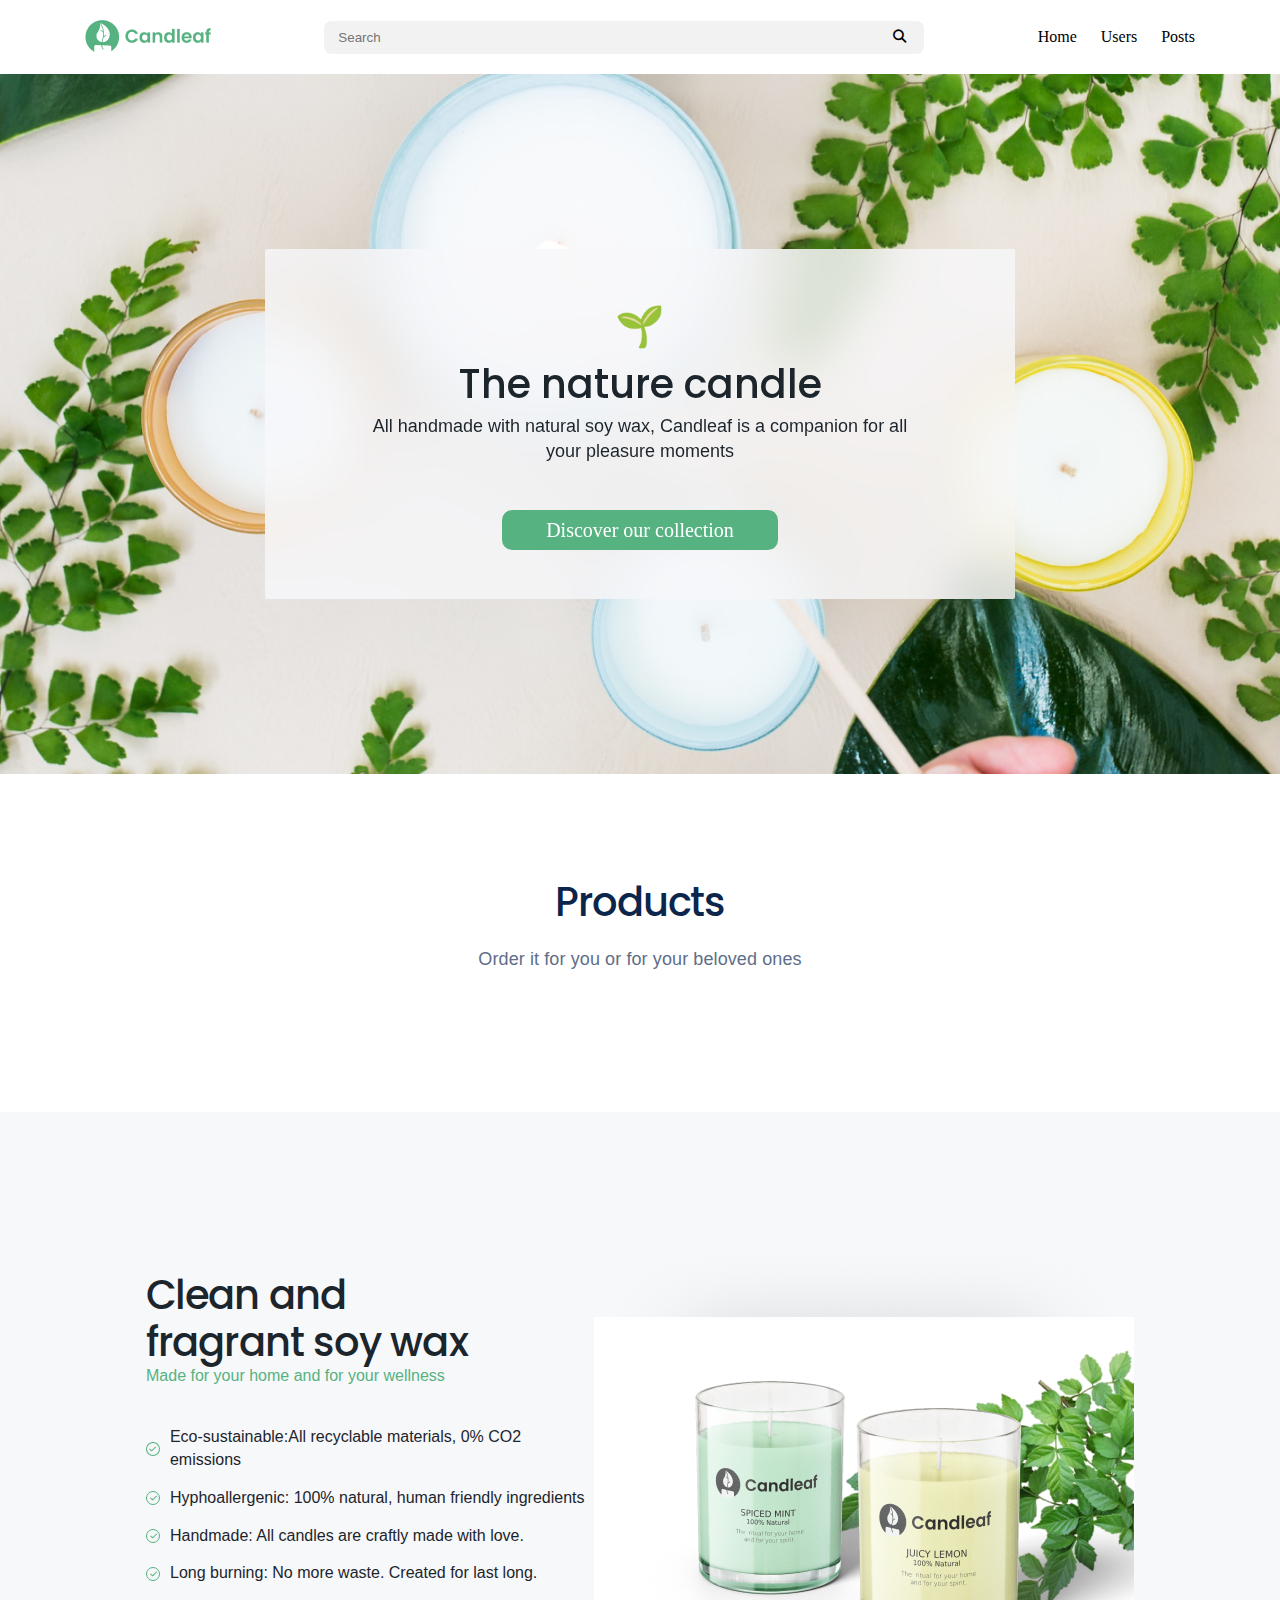
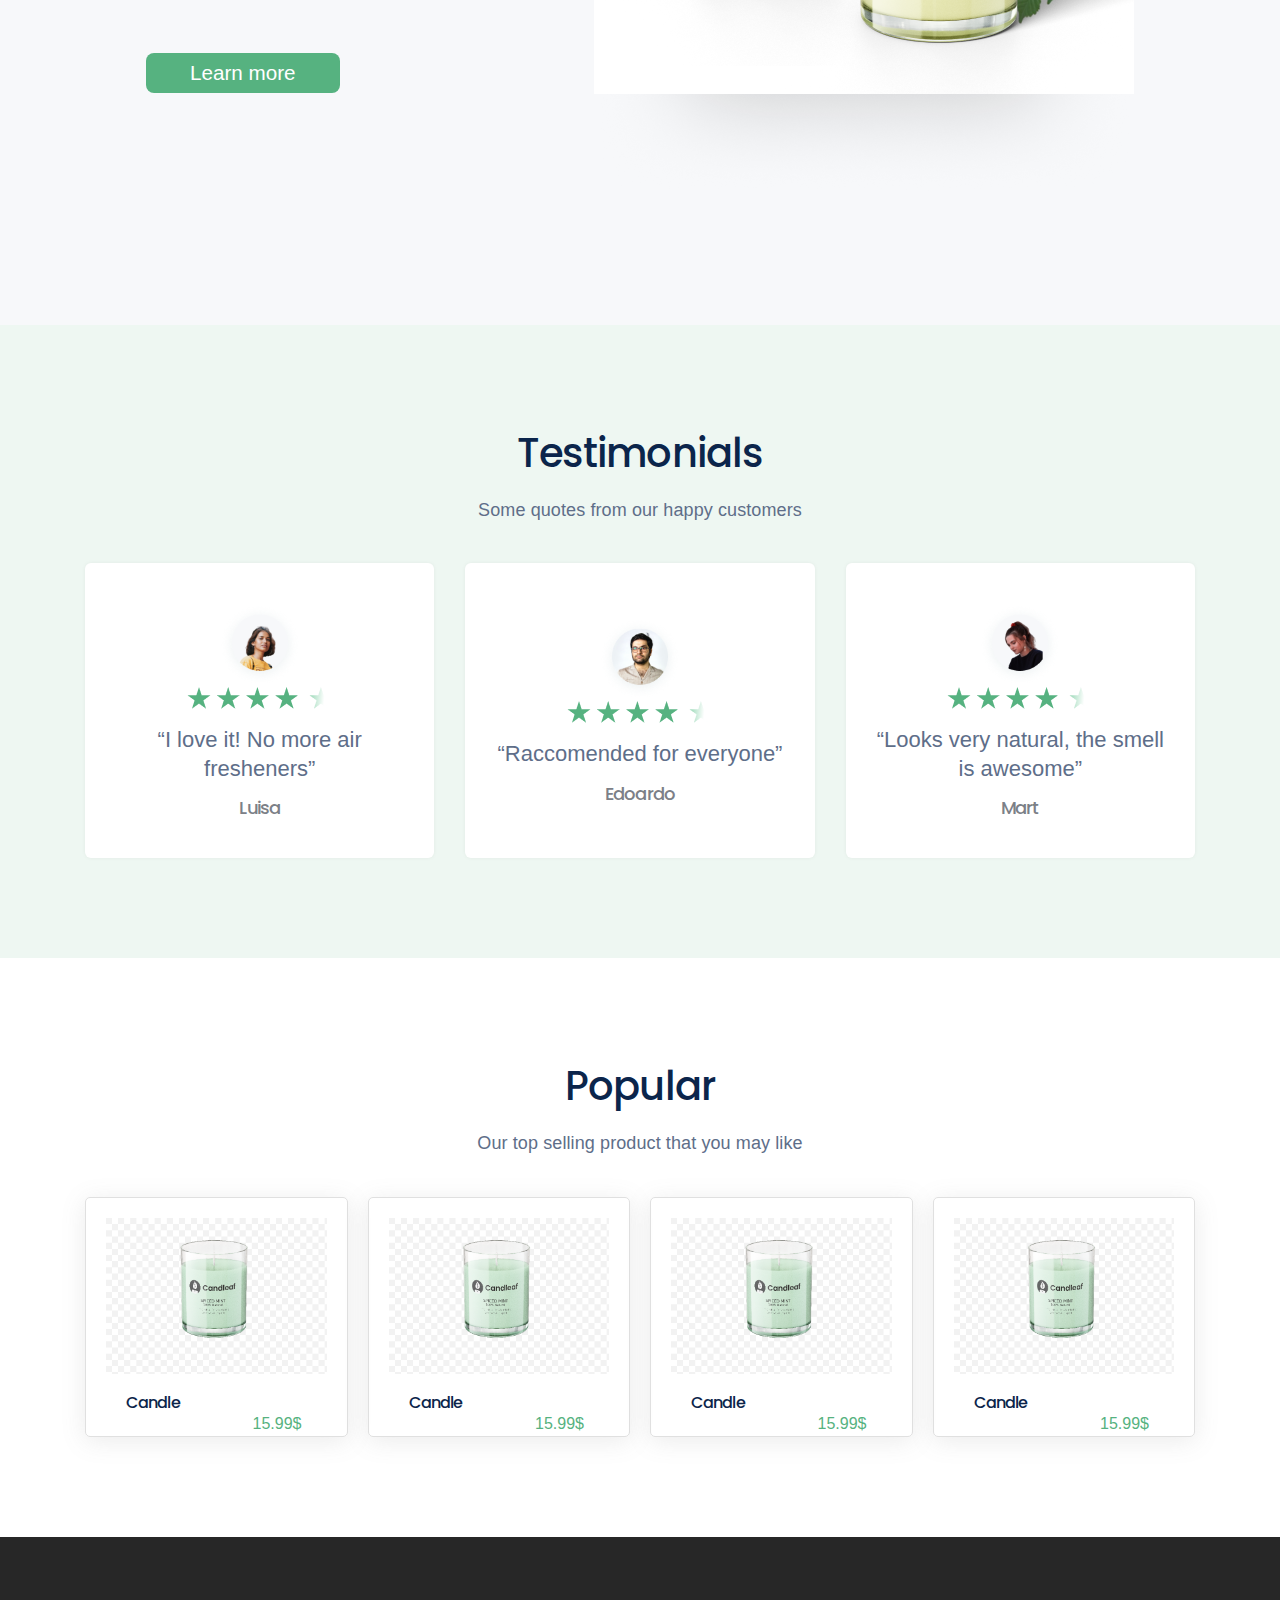
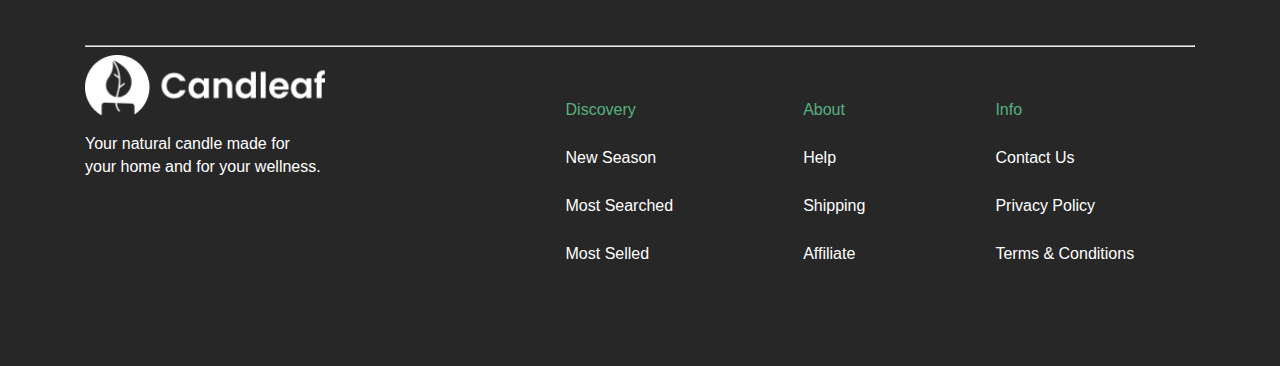
<file: index.html>
<!DOCTYPE html>
<html lang="en">

<head>
    <meta charset="UTF-8">
    <meta name="viewport" content="width=device-width, initial-scale=1.0">
    <link rel="preconnect" href="https://fonts.googleapis.com">
    <link rel="preconnect" href="https://fonts.gstatic.com" crossorigin>
    <link href="https://fonts.googleapis.com/css2?family=Poppins&display=swap" rel="stylesheet">
    <link rel="stylesheet" href="https://cdnjs.cloudflare.com/ajax/libs/font-awesome/6.7.2/css/all.min.css"
        integrity="sha512-Evv84Mr4kqVGRNSgIGL/F/aIDqQb7xQ2vcrdIwxfjThSH8CSR7PBEakCr51Ck+w+/U6swU2Im1vVX0SVk9ABhg=="
        crossorigin="anonymous" referrerpolicy="no-referrer" />

    <link rel="stylesheet" href="./css/main.min.css">
    <title>Online Store</title>
</head>

<body>
    <header class="header">
        <div class="container">
            <nav class="navbar">
                <a href="#" class="logo">
                    <img src="./assets/logo.png" alt="">
                </a>
                <div class="search">
                    <input type="search" class="search-input" placeholder="Search">
                    <button class="search-btn">
                        <i class="fas fa-search"></i>
                    </button>
                    <div class="search__drop">
                        <ul class="search__list">
                           
                        </ul>
                    </div>
                </div>
                <ul class="navbar-list">
                    <li class="navbar-item">
                        <a href="#" class="navbar-link">Home</a>
                    </li>
                    <li class="navbar-item">
                        <a href="#" class="navbar-link">Users</a>
                    </li>
                    <li class="navbar-item">
                        <a href="#" class="navbar-link">Posts</a>
                    </li>
                </ul>
            </nav>
        </div>
    </header>
    <section class="hero">
        <div class="container">
            <div class="hero-content">
                <p class="emoji">🌱</p>
                <h1 class="hero-title">The nature candle</h1>
                <p class="hero-text">All handmade with natural soy wax, Candleaf is a companion for all your pleasure
                    moments</p>
                <a href="#" class="hero-btn">Discover our collection</a>
            </div>
        </div>
    </section>
    <section class="products">
        <div class="container">
            <h2 class="products__title">Products</h2>
            <p class="products__subtitle">
                Order it for you or for your beloved ones
            </p>
            <div class="loading">

            </div>
            <div class="products__list">
               
                
            </div>
        </div>
    </section>
    <section class="info">
        <div class="container">
            <div class="info__content">
                <div class="info__description">
                    <h2 class="info__title">Clean and fragrant soy wax</h2>
                    <p class="info__text">Made for your home and for your wellness</p>

                    <ul class="info__list">
                        <li class="info__item">
                            <span class="info__check"><i class="fas fa-check"></i></span>
                            <p class="info__subtitle">Eco-sustainable:All recyclable materials, 0% CO2 emissions</p>
                        </li>
                        <li class="info__item">
                            <span class="info__check"><i class="fas fa-check"></i></span>
                            <p class="info__subtitle">Hyphoallergenic: 100% natural, human friendly ingredients </p>
                        </li>
                        <li class="info__item">
                            <span class="info__check"><i class="fas fa-check"></i></span>
                            <p class="info__subtitle">Handmade: All candles are craftly made with love.</p>
                        </li>
                        <li class="info__item">
                            <span class="info__check"><i class="fas fa-check"></i></span>
                            <p class="info__subtitle">Long burning: No more waste. Created for last long.</p>
                        </li>
                    </ul>

                    <a href="#" class="info__btn">Learn more</a>
                </div>
                <div class="info__img">
                    <img src="./assets/info.png" alt="">
                </div>
            </div>
        </div>
    </section>
    <section class="testimonials">
        <div class="container">
            <h2 class="testimonials__title">
                Testimonials
            </h2>
            <p class="testimonials__subtitle">
                Some quotes from our happy customers
            </p>
            <div class="testimonials__list">
                <div class="testimonials__item">
                    <img src="./assets/testimonial-1.png" alt="" class="testimonials__img">
                    <img src="./assets/Stars.png" alt="" class="testimonials__star">
                    <p class="testimonials__text">“I love it! No more air fresheners”</p>
                    <p class="testimonials__name">Luisa</p>
                </div>
                <div class="testimonials__item">
                    <img src="./assets/testimonial-2.png" alt="" class="testimonials__img">
                    <img src="./assets/Stars.png" alt="" class="testimonials__star">
                    <p class="testimonials__text">“Raccomended for everyone”</p>
                    <p class="testimonials__name">Edoardo</p>
                </div>
                <div class="testimonials__item">
                    <img src="./assets/testimonial-3.png" alt="" class="testimonials__img">
                    <img src="./assets/Stars.png" alt="" class="testimonials__star">
                    <p class="testimonials__text">“Looks very natural, the smell is awesome”</p>
                    <p class="testimonials__name">Mart</p>
                </div>

            </div>
        </div>
    </section>
    <section class="products">
        <div class="container">
            <h2 class="products__title">Popular</h2>
            <p class="products__subtitle">
                Our top selling product that you may like
            </p>
            <div class="products__list">
                <div class="products__item">
                    <div class="products__img">
                        <img src="./assets/product.png" alt="">
                    </div>
                    <div class="products__content">
                        <h3 class="products__heading">Candle</h3>
                        <p class="products__price">15.99$</p>
                    </div>
                </div>
                <div class="products__item">
                    <div class="products__img">
                        <img src="./assets/product.png" alt="">
                    </div>
                    <div class="products__content">
                        <h3 class="products__heading">Candle</h3>
                        <p class="products__price">15.99$</p>
                    </div>
                </div>
                <div class="products__item">
                    <div class="products__img">
                        <img src="./assets/product.png" alt="">
                    </div>
                    <div class="products__content">
                        <h3 class="products__heading">Candle</h3>
                        <p class="products__price">15.99$</p>
                    </div>
                </div>
                <div class="products__item">
                    <div class="products__img">
                        <img src="./assets/product.png" alt="">
                    </div>
                    <div class="products__content">
                        <h3 class="products__heading">Candle</h3>
                        <p class="products__price">15.99$</p>
                    </div>
                </div>
            </div>
        </div>
    </section>
    <footer class="footer">
        <div class="container">
            <hr class="footer__line">
            <div class="footer__content">
                <div class="footer__logo">
                    <img src="./assets/logo-foot.png" alt="">
                    <p class="logo__desc">Your natural candle made for your home and for your wellness.</p>
                </div>
                <div class="footer__links">
                    <ul class="footer__list">
                        <li class="footer__item">
                            <a href="#" class="footer__link">Discovery</a>
                        </li>
                        <li class="footer__item">
                            <a href="#" class="footer__link">New Season</a>
                        </li>
                        <li class="footer__item">
                            <a href="#" class="footer__link">Most Searched</a>
                        </li>
                        <li class="footer__item">
                            <a href="#" class="footer__link">Most Selled</a>
                        </li>
                    </ul>
                    <ul class="footer__list">
                        <li class="footer__item">
                            <a href="#" class="footer__link">About</a>
                        </li>
                        <li class="footer__item">
                            <a href="#" class="footer__link">Help</a>
                        </li>
                        <li class="footer__item">
                            <a href="#" class="footer__link">Shipping</a>
                        </li>
                        <li class="footer__item">
                            <a href="#" class="footer__link">Affiliate</a>
                        </li>
                    </ul>
                    <ul class="footer__list">
                        <li class="footer__item">
                            <a href="#" class="footer__link">Info</a>
                        </li>
                        <li class="footer__item">
                            <a href="#" class="footer__link">Contact Us</a>
                        </li>
                        <li class="footer__item">
                            <a href="#" class="footer__link">Privacy Policy</a>
                        </li>
                        <li class="footer__item">
                            <a href="#" class="footer__link">Terms & Conditions</a>
                        </li>
                    </ul>
                </div>
            </div>
        </div>
    </footer>


    <script src="./scripts/app.js"></script>
</body>

</html>
</file>
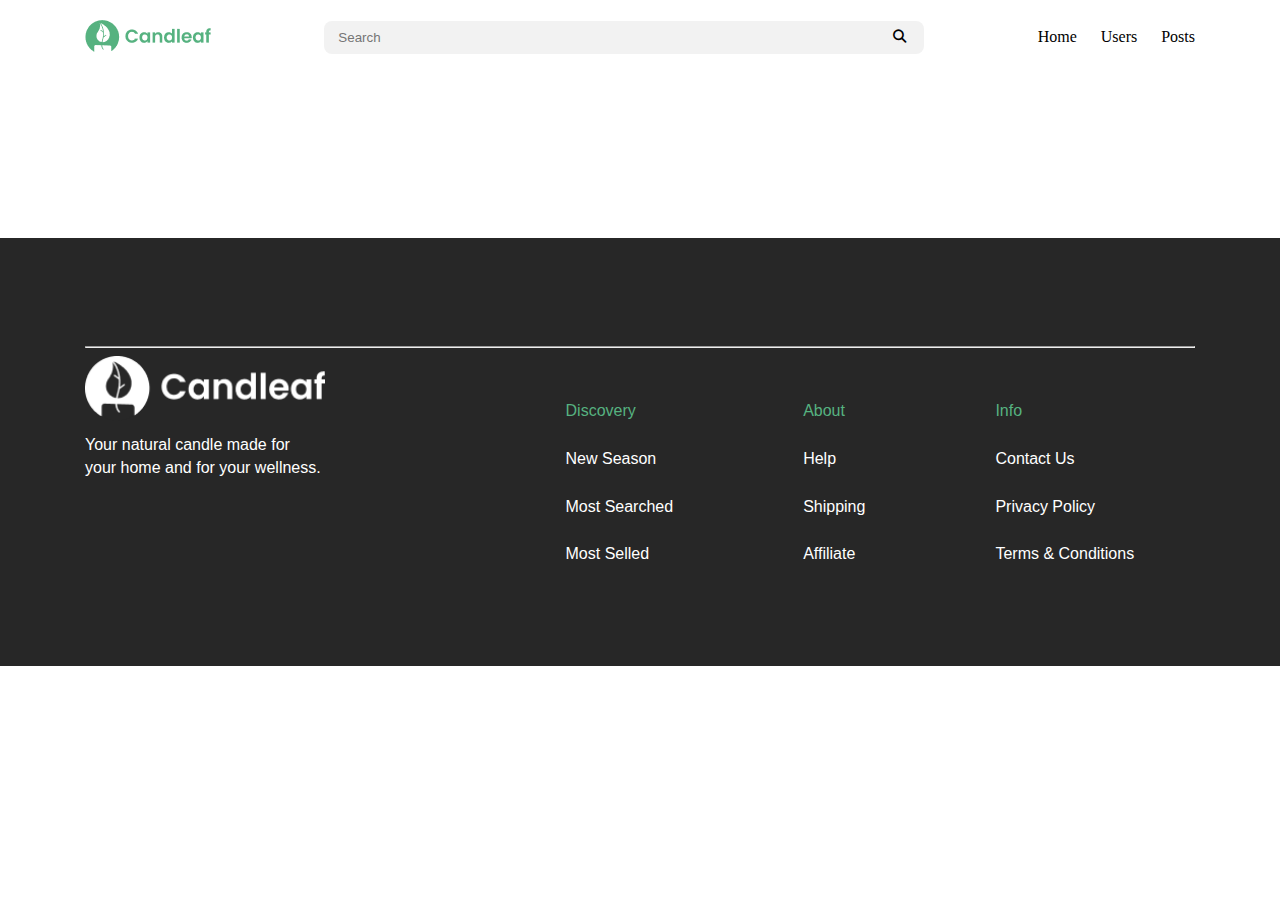
<file: pages/details.html>
<!DOCTYPE html>
<html lang="en">

<head>
    <meta charset="UTF-8">
    <meta name="viewport" content="width=device-width, initial-scale=1.0">
    <link rel="preconnect" href="https://fonts.googleapis.com">
    <link rel="preconnect" href="https://fonts.gstatic.com" crossorigin>
    <link href="https://fonts.googleapis.com/css2?family=Poppins&display=swap" rel="stylesheet">
    <link rel="stylesheet" href="https://cdnjs.cloudflare.com/ajax/libs/font-awesome/6.7.2/css/all.min.css"
        integrity="sha512-Evv84Mr4kqVGRNSgIGL/F/aIDqQb7xQ2vcrdIwxfjThSH8CSR7PBEakCr51Ck+w+/U6swU2Im1vVX0SVk9ABhg=="
        crossorigin="anonymous" referrerpolicy="no-referrer" />
    <link rel="stylesheet" href="../css/main.min.css">
    <title>Details</title>
</head>

<body>
    <header class="header">
        <div class="container">
            <nav class="navbar">
                <a href="#" class="logo">
                    <img src="../assets/logo.png" alt="">
                </a>
                <div class="search">
                    <input type="search" class="search-input" placeholder="Search">
                    <button class="search-btn">
                        <i class="fas fa-search"></i>
                    </button>
                </div>
                <ul class="navbar-list">
                    <li class="navbar-item">
                        <a href="#" class="navbar-link">Home</a>
                    </li>
                    <li class="navbar-item">
                        <a href="#" class="navbar-link">Users</a>
                    </li>
                    <li class="navbar-item">
                        <a href="#" class="navbar-link">Posts</a>
                    </li>
                </ul>
            </nav>
        </div>
    </header>
    <section class="details">
        <div class="container">
           <div class="details__wrapper">
           
           </div>
        </div>
    </section>
    <footer class="footer">
        <div class="container">
            <hr class="footer__line">
            <div class="footer__content">
                <div class="footer__logo">
                    <img src="../assets/logo-foot.png" alt="">
                    <p class="logo__desc">Your natural candle made for your home and for your wellness.</p>
                </div>
                <div class="footer__links">
                    <ul class="footer__list">
                        <li class="footer__item">
                            <a href="#" class="footer__link">Discovery</a>
                        </li>
                        <li class="footer__item">
                            <a href="#" class="footer__link">New Season</a>
                        </li>
                        <li class="footer__item">
                            <a href="#" class="footer__link">Most Searched</a>
                        </li>
                        <li class="footer__item">
                            <a href="#" class="footer__link">Most Selled</a>
                        </li>
                    </ul>
                    <ul class="footer__list">
                        <li class="footer__item">
                            <a href="#" class="footer__link">About</a>
                        </li>
                        <li class="footer__item">
                            <a href="#" class="footer__link">Help</a>
                        </li>
                        <li class="footer__item">
                            <a href="#" class="footer__link">Shipping</a>
                        </li>
                        <li class="footer__item">
                            <a href="#" class="footer__link">Affiliate</a>
                        </li>
                    </ul>
                    <ul class="footer__list">
                        <li class="footer__item">
                            <a href="#" class="footer__link">Info</a>
                        </li>
                        <li class="footer__item">
                            <a href="#" class="footer__link">Contact Us</a>
                        </li>
                        <li class="footer__item">
                            <a href="#" class="footer__link">Privacy Policy</a>
                        </li>
                        <li class="footer__item">
                            <a href="#" class="footer__link">Terms & Conditions</a>
                        </li>
                    </ul>
                </div>
            </div>
        </div>
    </footer>


    <script src="../scripts/details.js"></script>
</body>

</html>
</file>
<file: css/main.min.css>
html,body,div,span,applet,object,iframe,h1,h2,h3,h4,h5,h6,p,blockquote,pre,a,abbr,acronym,address,big,cite,code,del,dfn,em,img,ins,kbd,q,s,samp,small,strike,strong,sub,sup,tt,var,b,u,i,center,dl,dt,dd,ol,ul,li,fieldset,form,label,legend,table,caption,tbody,tfoot,thead,tr,th,td,article,aside,canvas,details,embed,figure,figcaption,footer,header,hgroup,menu,nav,output,ruby,section,summary,time,mark,audio,video{margin:0;padding:0;border:0;font-size:100%;font:inherit;vertical-align:baseline}article,aside,details,figcaption,figure,footer,header,hgroup,menu,nav,section{display:block}body{line-height:1}ol,ul{list-style:none}blockquote,q{quotes:none}blockquote:before,blockquote:after,q:before,q:after{content:"";content:none}table{border-collapse:collapse;border-spacing:0}.container{width:100%;max-width:1142px;margin:0 auto;padding:0 16px}.header .navbar{display:flex;justify-content:space-between;align-items:center;padding:20px 0}.header .logo{width:126px;height:34px}.header .search{display:flex;align-items:center;flex:1;background:#f2f2f2;border-radius:8px;padding:8px 12px;max-width:600px;position:relative}.header .search .search-input{width:100%;display:flex;align-items:center;width:100%;border:none;background:rgba(0,0,0,0);outline:none}.header .search .search-btn{display:grid;place-items:center;border:none;background:rgba(0,0,0,0);cursor:pointer}.header .search .search__drop{position:absolute;top:100%;left:0;width:100%;background:#fff;box-shadow:0px 0px 20px rgba(0,0,0,.1);border-radius:8px;padding:16px;display:none;z-index:100}.header .search .search__item{display:flex;align-items:center;gap:12px;border-radius:8px;padding:8px 12px;cursor:pointer;transition:all .2s ease-in-out}.header .search .search__item:hover{background:#f2f2f2}.header .search .search__item img{width:40px;height:40px;border-radius:8px}.header .search .search__item p{font-weight:500;font-size:16px;line-height:24px;color:#000}.header .navbar-list{display:flex;align-items:center;gap:24px}.header .navbar-link{font-weight:500;font-size:16px;line-height:24px;color:#000;text-decoration:none;transition:all .2s ease-in-out}.header .navbar-link:hover{color:#56b280}.hero{background:url("../assets/bg-image.png") no-repeat center center/cover;height:700px;display:flex;align-items:center;justify-content:center}.hero .container{display:flex;align-items:center;justify-content:center}.hero-content{display:flex;flex-direction:column;align-items:center;justify-content:center;max-width:750px;width:100%;height:350px;text-align:center;color:#000;background-color:rgba(247,248,250,.8);-webkit-backdrop-filter:blur(24px);backdrop-filter:blur(24px);border-radius:2px}.hero-content .emoji{font-size:40px;line-height:57.6px}.hero-content .hero-title{font-size:40px;font-weight:500;font-family:Poppins;color:#1d252c;line-height:57.6px}.hero-content .hero-text{font-size:18px;line-height:25.6px;color:#1d252c;font-family:Arial,Helvetica,sans-serif;font-weight:400;max-width:537px}.hero-content .hero-btn{display:flex;align-items:center;justify-content:center;border-radius:10px;border:none;padding:8px 44px;background-color:#56b280;color:#fff;text-decoration:none;font-size:20px;line-height:24px;margin-top:45px}.products{margin:100px 0}.products .container{display:flex;flex-direction:column;align-items:center}.products__title{font-size:40px;font-weight:500;font-family:Poppins;color:#1d252c;line-height:57.6px;text-align:center;margin-bottom:15px;color:#0b254b;letter-spacing:-0.9px}.products__subtitle{font-size:18px;line-height:25.6px;color:#1d252c;font-family:Arial,Helvetica,sans-serif;font-weight:400;text-align:center;margin-bottom:40px;letter-spacing:.1px;color:#5e6e89}.products__list{display:grid;grid-template-columns:repeat(4, 1fr);gap:20px}.products__item{min-width:255px;min-height:230px;border-radius:5px;border:1px solid #e0e0e0;padding:20px;display:flex;flex-direction:column;box-shadow:0px 4px 24px rgba(123,123,123,.149);transition:all .3s ease;cursor:pointer}.products__item:hover{transform:translate(0, -10px)}.products__img{background-color:rgba(123,123,123,.1490196078);max-width:260px;max-height:180px}.products__img img{width:100%;height:100%;background-color:rgba(123,123,123,.1490196078)}.products__content{margin-top:15px;position:relative;padding:0 20px}.products__heading{font-size:16px;font-weight:500;font-family:Poppins;color:#1d252c;line-height:27.6px;color:#0b254b;letter-spacing:-0.9px}.products__price{position:absolute;right:25px;bottom:-20px;font-size:16px;line-height:24px;color:#1d252c;font-family:Arial,Helvetica,sans-serif;font-weight:0;color:#56b280}.info{padding:130px;background-color:#f7f8fa}.info__content{display:flex;justify-content:space-between}.info__description{margin-top:30px;max-width:500px}.info__title{font-size:40px;font-weight:500;font-family:Poppins;color:#1d252c;line-height:46.6px;color:#1d252c;letter-spacing:-0.9px;max-width:350px}.info__text{font-size:16px;line-height:22.8px;color:#1d252c;font-family:Arial,Helvetica,sans-serif;font-weight:400;color:#56b280}.info__list{margin-top:38px;display:flex;flex-direction:column;gap:15px}.info__item{display:flex;align-items:center;gap:10px;font-size:16px;line-height:22.8px;color:#1d252c;font-family:Arial,Helvetica,sans-serif;font-weight:400}.info__check{color:#56b280;border:1px solid #56b280;border-radius:50%;width:14px;height:14px;display:flex;align-items:center;justify-content:center}.info__check i{font-size:8px}.info__btn{display:inline-block;padding:8px 44px;border-radius:8px;font-size:20.65px;line-height:24.19px;font-family:Arial,Helvetica,sans-serif;font-weight:500;background-color:#56b280;color:#fff;text-decoration:none;margin-top:68px}.testimonials{padding:100px 0;background:rgba(86,178,128,.1019607843)}.testimonials__title{font-size:40px;font-weight:500;font-family:Poppins;color:#0b254b;line-height:57.6px;text-align:center;margin-bottom:15px;color:#0b254b;letter-spacing:-0.9px}.testimonials__subtitle{font-size:18px;line-height:25.6px;color:#1d252c;font-family:Arial,Helvetica,sans-serif;font-weight:400;text-align:center;margin-bottom:40px;letter-spacing:.1px;color:#5e6e89}.testimonials__list{display:flex;gap:31px}.testimonials__item{width:350px;height:295px;background:#fff;border-radius:6px;box-shadow:0px 0px 4px rgba(0,0,0,.05);display:flex;flex-direction:column;align-items:center;justify-content:center;text-align:center;transition:all .3s ease}.testimonials__item:hover{transform:translate(-5px, -5px)}.testimonials__text{font-size:22px;line-height:28.8px;color:#1d252c;font-family:Arial,Helvetica,sans-serif;font-weight:500;color:#5e6e89;margin-top:15px;max-width:304px}.testimonials__name{font-size:18px;font-weight:500;font-family:Poppins;color:#1d252c;line-height:20.6px;color:#7c8087;letter-spacing:-0.9px;margin-top:15px}.testimonials__img{width:84px;height:84px;border-radius:50%}.details{padding:44px 0 120px 0}.details__content{display:flex;align-items:center;gap:30px}.details__img{max-width:640px;max-height:640px}.details__img img{width:100%;height:100%;-o-object-fit:cover;object-fit:cover}.details__img .details__desc{margin:30px 0;text-align:center}.details__img .details__desc h3{font-size:22px;font-weight:500;font-family:Poppins;color:#1d252c;line-height:25.6px;color:#1d252c;letter-spacing:-0.9px}.details__img .details__desc p{font-size:16px;line-height:22.8px;color:#1d252c;font-family:Arial,Helvetica,sans-serif;font-weight:400;color:#56b280}.details__info{display:flex;flex-direction:column;gap:30px;margin-bottom:40px}.details__heading{font-size:26px;font-weight:500;font-family:Poppins;color:#1d252c;line-height:57.6px;color:#0b254b;letter-spacing:-0.9px}.details__selling{display:flex;align-items:center;gap:115px;margin-bottom:30px}.details__selling p{font-size:16px;line-height:24px;color:#1d252c;font-family:Arial,Helvetica,sans-serif}.details__pricing{display:flex;align-items:center;gap:20px;flex-direction:column}.details__pricing p{font-size:26px;line-height:27.6px;color:#1d252c;font-family:Arial,Helvetica,sans-serif;font-weight:600;color:#56b280;margin-bottom:15px}.details__counter{display:flex;align-items:center;gap:5px;flex-direction:column}.details__counter p{font-size:16px;line-height:24px;color:#1d252c;font-family:Arial,Helvetica,sans-serif;font-weight:400;color:#56b280}.details__counter .counter{display:flex;align-items:center;justify-content:center;gap:10px;border:1px solid #56b280;margin-top:5px}.details__counter .counter button{width:30px;height:30px;display:flex;align-items:center;justify-content:center;border:none;background:none;font-size:16px;line-height:24px;color:#1d252c;font-family:Arial,Helvetica,sans-serif;font-weight:400;color:#56b280;cursor:pointer}.details__purchasing .one{display:flex;align-items:center;gap:10px;padding:22px 10px 18px 10px}.details__purchasing .one:hover{border:1px solid #56b280}.details__purchasing .recurring{padding:20px 10px 18px 10px}.details__purchasing .recurring:hover{border:1px solid #56b280}.details__purchasing .recurring span{display:flex;align-items:center;text-wrap:nowrap;gap:10px}.details__purchasing .recurring__desc{margin:8px;font-size:16px;line-height:15.6px;font-family:Arial,Helvetica,sans-serif;max-width:320px;color:#656565;text-wrap:balance}.details__purchasing .recurring__desc a{text-decoration:none;color:#56b280}.details__buy{display:flex;align-items:center;justify-content:center;width:350px;height:50px;gap:10px;background-color:#56b280;color:#fff;text-decoration:none;border:none;cursor:pointer;margin-left:200px}.details__buy .fa-shopping-cart{font-size:20px;margin-right:10px}.details__buy:hover{background-color:#fff;color:#56b280;border:1px solid #56b280}.details__additional{padding:22px;border:1px solid #e6e6e6;border-radius:7px}.details__additional p{font-size:16px;line-height:24px;color:#839a8e;font-family:Arial,Helvetica,sans-serif;font-weight:400}.details__additional strong{font-weight:600;color:#1d252c}.details__additional span{font-size:16px;line-height:24px;color:#839a8e;font-family:Arial,Helvetica,sans-serif;font-weight:400}.footer{background:#272727;padding:100px 0}.footer__content{display:flex;justify-content:space-between}.footer__logo{max-width:250px}.footer__logo img{width:100%}.footer__logo .logo__desc{font-size:16px;line-height:22.8px;color:#fff;font-family:Arial,Helvetica,sans-serif;font-weight:400;margin-top:10px;max-width:240px}.footer__links{display:flex;align-items:center;gap:30px;margin-top:44px}.footer__list{display:flex;flex-direction:column;gap:25px}.footer__link{font-size:16px;line-height:22.8px;color:#fff;font-family:Arial,Helvetica,sans-serif;font-weight:400;text-decoration:none}.footer__item{font-size:16px;line-height:22.8px;color:#fff;font-family:Arial,Helvetica,sans-serif;font-weight:400}.footer__item:not(:last-child){margin-right:100px}.footer .footer__list>li:first-child>a{color:#56b280}*{box-sizing:border-box}/*# sourceMappingURL=main.min.css.map */
</file>
